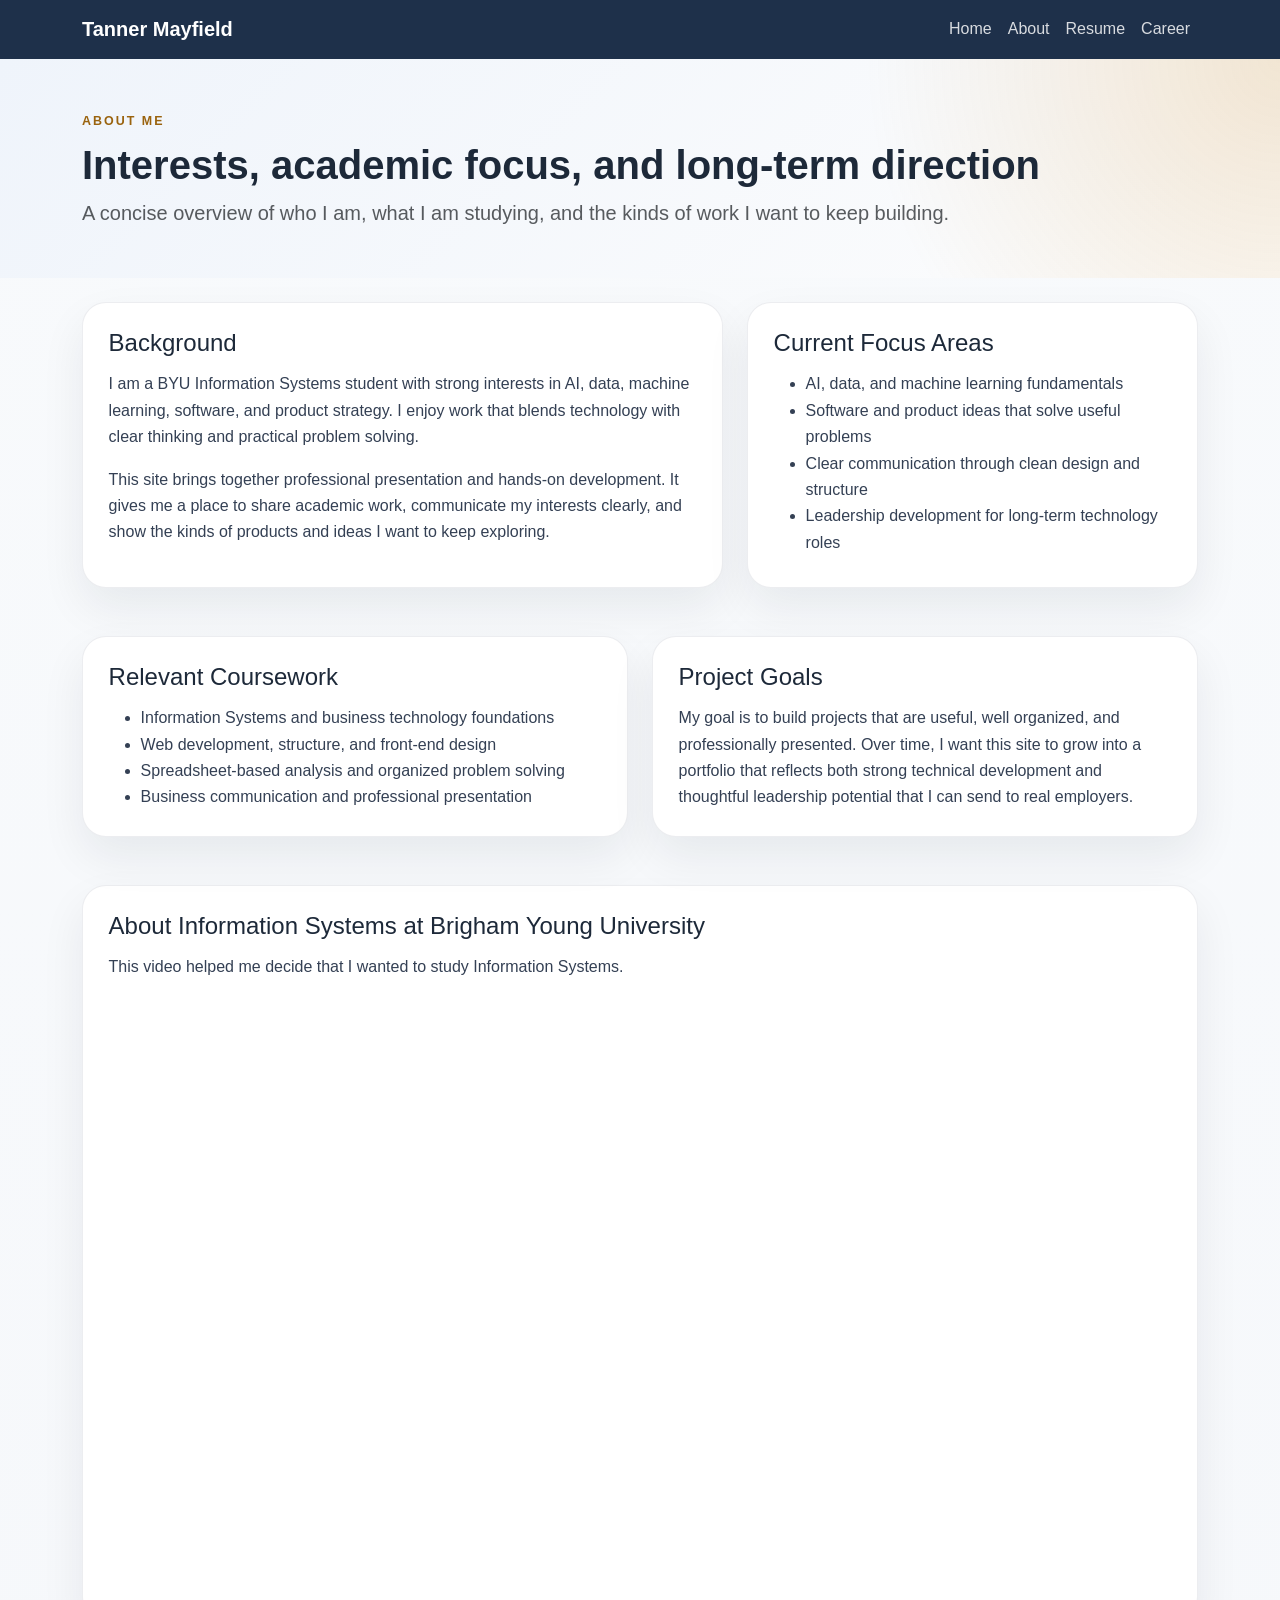
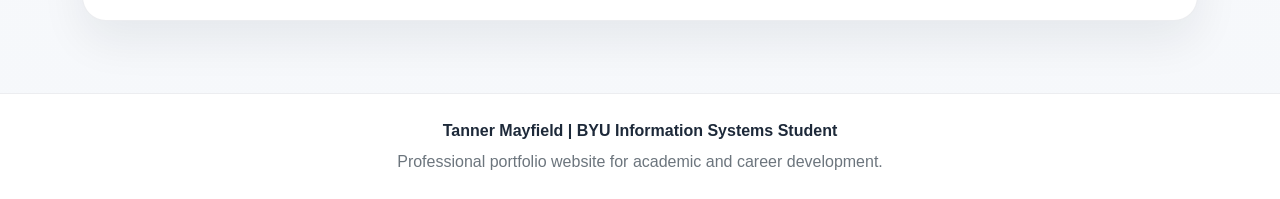
<file: html/about.html>
<!DOCTYPE html>
<html lang="en">
<head>
  <meta charset="UTF-8">
  <meta name="viewport" content="width=device-width, initial-scale=1.0">
  <title>About | Tanner Mayfield</title>
  <meta name="description" content="About Tanner Mayfield, coursework interests, and project background.">
  <link rel="preconnect" href="https://cdn.jsdelivr.net">
  <link href="https://cdn.jsdelivr.net/npm/bootstrap@5.3.8/dist/css/bootstrap.min.css" rel="stylesheet" integrity="sha384-sRIl4kxILFvY47J16cr9ZwB07vP4J8+LH7qKQnuqkuIAvNWLzeN8tE5YBujZqJLB" crossorigin="anonymous">
  <link rel="stylesheet" href="../css/styles.css">
</head>
<body>
  <nav class="navbar navbar-expand-lg navbar-dark site-navbar sticky-top">
    <div class="container">
      <a class="navbar-brand fw-semibold" href="../index.html">Tanner Mayfield</a>
      <button class="navbar-toggler" type="button" data-bs-toggle="collapse" data-bs-target="#mainNav" aria-controls="mainNav" aria-expanded="false" aria-label="Toggle navigation">
        <span class="navbar-toggler-icon"></span>
      </button>
      <div class="collapse navbar-collapse" id="mainNav">
        <ul class="navbar-nav ms-auto">
          <li class="nav-item"><a class="nav-link" href="../index.html">Home</a></li>
          <li class="nav-item"><a class="nav-link" href="about.html">About</a></li>
          <li class="nav-item"><a class="nav-link" href="resume.html">Resume</a></li>
          <li class="nav-item"><a class="nav-link" href="career.html">Career</a></li>
        </ul>
      </div>
    </div>
  </nav>

  <header class="page-header py-5">
    <div class="container">
      <span class="eyebrow">About Me</span>
      <h1 class="display-6 fw-bold mt-2">Interests, academic focus, and long-term direction</h1>
      <p class="lead text-muted mb-0">A concise overview of who I am, what I am studying, and the kinds of work I want to keep building.</p>
    </div>
  </header>

  <main class="pb-5">
    <section class="py-4">
      <div class="container">
        <div class="row g-4">
          <div class="col-lg-7">
            <div class="content-card h-100">
              <h2 class="h4">Background</h2>
              <p>I am a BYU Information Systems student with strong interests in AI, data, machine learning, software, and product strategy. I enjoy work that blends technology with clear thinking and practical problem solving.</p>
              <p>This site brings together professional presentation and hands-on development. It gives me a place to share academic work, communicate my interests clearly, and show the kinds of products and ideas I want to keep exploring.</p>
            </div>
          </div>
          <div class="col-lg-5">
            <div class="content-card h-100">
              <h2 class="h4">Current Focus Areas</h2>
              <ul class="mb-0">
                <li>AI, data, and machine learning fundamentals</li>
                <li>Software and product ideas that solve useful problems</li>
                <li>Clear communication through clean design and structure</li>
                <li>Leadership development for long-term technology roles</li>
              </ul>
            </div>
          </div>
        </div>
      </div>
    </section>

    <section class="py-4">
      <div class="container">
        <div class="row g-4">
          <div class="col-md-6">
            <div class="content-card h-100">
              <h2 class="h4">Relevant Coursework</h2>
              <ul class="mb-0">
                <li>Information Systems and business technology foundations</li>
                <li>Web development, structure, and front-end design</li>
                <li>Spreadsheet-based analysis and organized problem solving</li>
                <li>Business communication and professional presentation</li>
              </ul>
            </div>
          </div>
          <div class="col-md-6">
            <div class="content-card h-100">
              <h2 class="h4">Project Goals</h2>
              <p class="mb-0">My goal is to build projects that are useful, well organized, and professionally presented. Over time, I want this site to grow into a portfolio that reflects both strong technical development and thoughtful leadership potential that I can send to real employers.</p>
            </div>
          </div>
        </div>
      </div>
    </section>

    <section class="py-4">
      <div class="container">
        <div class="content-card">
          <h2 class="h4">About Information Systems at Brigham Young University</h2>
          <p class="mb-3">This video helped me decide that I wanted to study Information Systems.</p>
          <div class="ratio ratio-16x9">
            <iframe src="https://www.youtube.com/embed/9XyKU8Nw3-A" title="YouTube Video" allowfullscreen></iframe>
          </div>
        </div>
      </div>
    </section>
  </main>

  <footer class="site-footer py-4">
    <div class="container text-center">
      <p class="mb-1 fw-semibold">Tanner Mayfield | BYU Information Systems Student</p>
      <p class="mb-0 text-secondary">Professional portfolio website for academic and career development.</p>
    </div>
  </footer>

  <script src="https://cdn.jsdelivr.net/npm/bootstrap@5.3.8/dist/js/bootstrap.bundle.min.js" integrity="sha384-FKyoEForCGlyvwx9Hj09JcYn3nv7wiPVlz7YYwJrWVcXK/BmnVDxM+D2scQbITxI" crossorigin="anonymous"></script>
</body>
</html>
</file>
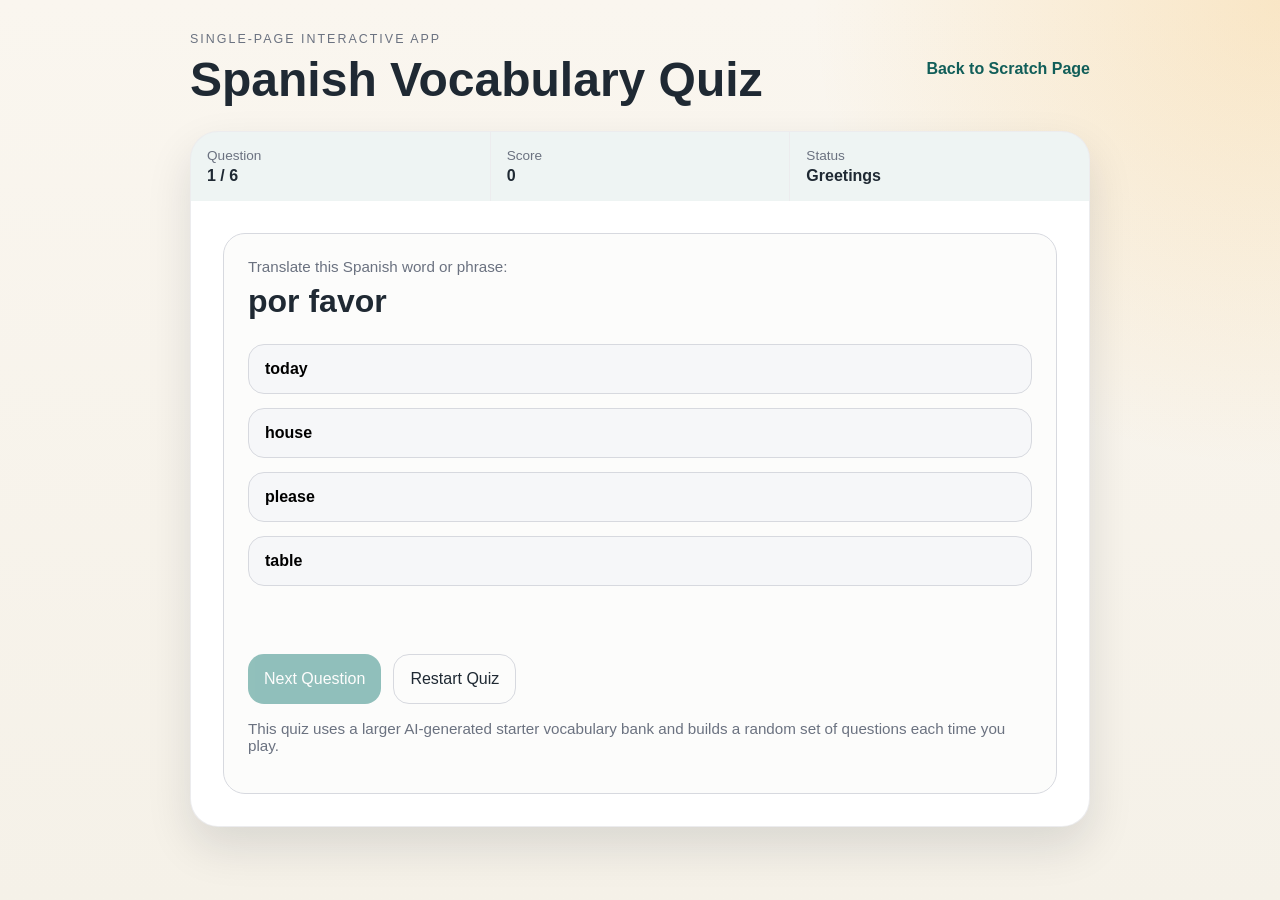
<file: html/app.html>
<!DOCTYPE html>
<html lang="en">
<head>
  <meta charset="UTF-8">
  <meta name="viewport" content="width=device-width, initial-scale=1.0">
  <title>Spanish Vocabulary Quiz App</title>
  <meta name="description" content="Single-page Spanish vocabulary quiz app for a web development project.">
  <style>
    :root {
      --bg: #f5f1e8;
      --panel: #ffffff;
      --ink: #1f2933;
      --muted: #6b7280;
      --accent: #0f766e;
      --accent-dark: #115e59;
      --warm: #f59e0b;
      --correct: #166534;
      --wrong: #b91c1c;
      --border: #d7d9df;
      --shadow: 0 20px 45px rgba(15, 23, 42, 0.12);
    }

    * { box-sizing: border-box; }

    body {
      margin: 0;
      font-family: "Segoe UI", Tahoma, Geneva, Verdana, sans-serif;
      background:
        radial-gradient(circle at top right, rgba(245, 158, 11, 0.18), transparent 30%),
        linear-gradient(180deg, #faf6ef 0%, var(--bg) 100%);
      color: var(--ink);
      min-height: 100vh;
    }

    .app-shell { width: min(900px, calc(100% - 2rem)); margin: 0 auto; padding: 2rem 0 4rem; }
    .app-topbar { display: flex; justify-content: space-between; align-items: center; gap: 1rem; margin-bottom: 1.5rem; flex-wrap: wrap; }
    .app-topbar a { color: var(--accent-dark); text-decoration: none; font-weight: 600; }
    .title-block p { margin: 0 0 0.35rem; text-transform: uppercase; letter-spacing: 0.16em; font-size: 0.78rem; color: var(--muted); }
    .title-block h1 { margin: 0; font-size: clamp(2rem, 4vw, 3rem); }
    .app-panel { background: var(--panel); border: 1px solid rgba(15, 23, 42, 0.08); border-radius: 28px; box-shadow: var(--shadow); overflow: hidden; }
    .app-status { display: grid; grid-template-columns: repeat(3, 1fr); gap: 1px; background: rgba(15, 23, 42, 0.08); }
    .status-card { background: #eef4f3; padding: 1rem; }
    .status-card strong, .status-card span { display: block; }
    .status-card span { font-size: 0.85rem; color: var(--muted); margin-bottom: 0.25rem; }
    .quiz-body { padding: 2rem; }
    .quiz-card { background: #fcfcfb; border: 1px solid var(--border); border-radius: 22px; padding: 1.5rem; }
    .question-label { color: var(--muted); font-size: 0.95rem; margin: 0 0 0.5rem; }
    .question-text { font-size: clamp(1.4rem, 3vw, 2rem); margin: 0 0 1.5rem; }
    .choices { display: grid; gap: 0.85rem; }
    .choice-button, .primary-button, .secondary-button { border: none; border-radius: 16px; padding: 0.95rem 1rem; font: inherit; cursor: pointer; transition: transform 0.18s ease, box-shadow 0.18s ease, background 0.18s ease; }
    .choice-button { background: #f6f7f9; border: 1px solid var(--border); text-align: left; font-weight: 600; }
    .choice-button:hover, .choice-button:focus-visible, .primary-button:hover, .primary-button:focus-visible, .secondary-button:hover, .secondary-button:focus-visible { transform: translateY(-1px); box-shadow: 0 12px 24px rgba(15, 23, 42, 0.08); outline: none; }
    .choice-button.correct { background: rgba(22, 101, 52, 0.12); border-color: rgba(22, 101, 52, 0.45); color: var(--correct); }
    .choice-button.incorrect { background: rgba(185, 28, 28, 0.12); border-color: rgba(185, 28, 28, 0.4); color: var(--wrong); }
    .choice-button:disabled { cursor: default; }
    .feedback { margin-top: 1.25rem; min-height: 1.5rem; font-weight: 600; }
    .feedback.correct { color: var(--correct); }
    .feedback.incorrect { color: var(--wrong); }
    .actions { display: flex; gap: 0.75rem; margin-top: 1.5rem; flex-wrap: wrap; }
    .primary-button { background: var(--accent); color: #fff; }
    .primary-button:disabled { opacity: 0.45; cursor: not-allowed; transform: none; box-shadow: none; }
    .secondary-button { background: transparent; border: 1px solid var(--border); color: var(--ink); }
    .result-box { display: none; margin-top: 1.5rem; padding: 1.25rem; border-radius: 18px; background: #f6efe2; border: 1px solid rgba(245, 158, 11, 0.25); }
    .result-box.visible { display: block; }
    .app-note { margin-top: 1rem; color: var(--muted); font-size: 0.95rem; }

    @media (max-width: 700px) {
      .app-status { grid-template-columns: 1fr; }
      .quiz-body { padding: 1rem; }
    }
  </style>
</head>
<body>
  <main class="app-shell">
    <div class="app-topbar">
      <div class="title-block">
        <p>Single-Page Interactive App</p>
        <h1>Spanish Vocabulary Quiz</h1>
      </div>
      <a href="scratch.html">Back to Scratch Page</a>
    </div>

    <section class="app-panel" aria-labelledby="quiz-heading">
      <div class="app-status">
        <div class="status-card"><span>Question</span><strong id="question-count">1 / 6</strong></div>
        <div class="status-card"><span>Score</span><strong id="score-count">0</strong></div>
        <div class="status-card"><span>Status</span><strong id="status-text">Choose the best translation.</strong></div>
      </div>

      <div class="quiz-body">
        <div class="quiz-card">
          <p class="question-label" id="quiz-heading">Translate this Spanish word or phrase:</p>
          <h2 class="question-text" id="question-text">Loading question...</h2>
          <div class="choices" id="choices-container"></div>
          <p class="feedback" id="feedback" aria-live="polite"></p>
          <div class="actions">
            <button class="primary-button" id="next-button" disabled>Next Question</button>
            <button class="secondary-button" id="restart-button" type="button">Restart Quiz</button>
          </div>
          <div class="result-box" id="result-box" aria-live="polite"></div>
          <p class="app-note">This quiz uses a larger AI-generated starter vocabulary bank and builds a random set of questions each time you play.</p>
        </div>
      </div>
    </section>
  </main>

  <script>
    const vocabularyBank = [
      { spanish: "hola", english: "hello", category: "Greetings" },
      { spanish: "adiós", english: "goodbye", category: "Greetings" },
      { spanish: "gracias", english: "thank you", category: "Greetings" },
      { spanish: "por favor", english: "please", category: "Greetings" },
      { spanish: "buenos días", english: "good morning", category: "Greetings" },
      { spanish: "amigo", english: "friend", category: "People" },
      { spanish: "familia", english: "family", category: "People" },
      { spanish: "maestro", english: "teacher", category: "People" },
      { spanish: "casa", english: "house", category: "Everyday Words" },
      { spanish: "libro", english: "book", category: "Everyday Words" },
      { spanish: "mesa", english: "table", category: "Everyday Words" },
      { spanish: "agua", english: "water", category: "Everyday Words" },
      { spanish: "comida", english: "food", category: "Everyday Words" },
      { spanish: "escuela", english: "school", category: "Everyday Words" },
      { spanish: "coche", english: "car", category: "Everyday Words" },
      { spanish: "ventana", english: "window", category: "Everyday Words" },
      { spanish: "mañana", english: "tomorrow", category: "Time and Travel" },
      { spanish: "hoy", english: "today", category: "Time and Travel" },
      { spanish: "¿Dónde está el baño?", english: "Where is the bathroom?", category: "Time and Travel" },
      { spanish: "¿Cuánto cuesta?", english: "How much does it cost?", category: "Time and Travel" },
      { spanish: "aeropuerto", english: "airport", category: "Time and Travel" }
    ];

    const questionsPerRound = 6;
    let questions = [];

    const questionCount = document.getElementById("question-count");
    const scoreCount = document.getElementById("score-count");
    const statusText = document.getElementById("status-text");
    const questionText = document.getElementById("question-text");
    const choicesContainer = document.getElementById("choices-container");
    const feedback = document.getElementById("feedback");
    const nextButton = document.getElementById("next-button");
    const restartButton = document.getElementById("restart-button");
    const resultBox = document.getElementById("result-box");

    let currentQuestionIndex = 0;
    let score = 0;
    let questionAnswered = false;

    function shuffleArray(array) {
      const copy = [...array];

      for (let i = copy.length - 1; i > 0; i -= 1) {
        const randomIndex = Math.floor(Math.random() * (i + 1));
        const temp = copy[i];
        copy[i] = copy[randomIndex];
        copy[randomIndex] = temp;
      }

      return copy;
    }

    function buildRandomQuestions() {
      const selectedWords = shuffleArray(vocabularyBank).slice(0, questionsPerRound);

      return selectedWords.map((word) => {
        const wrongAnswers = shuffleArray(
          vocabularyBank
            .filter((item) => item.english !== word.english)
            .map((item) => item.english)
        ).slice(0, 3);

        return {
          prompt: word.spanish,
          answer: word.english,
          category: word.category,
          choices: shuffleArray([word.english, ...wrongAnswers])
        };
      });
    }

    function startNewQuiz() {
      questions = buildRandomQuestions();
      currentQuestionIndex = 0;
      score = 0;
      renderQuestion();
    }

    function renderQuestion() {
      const currentQuestion = questions[currentQuestionIndex];
      questionAnswered = false;
      questionCount.textContent = `${currentQuestionIndex + 1} / ${questions.length}`;
      scoreCount.textContent = score;
      statusText.textContent = currentQuestion.category;
      questionText.textContent = currentQuestion.prompt;
      feedback.textContent = "";
      feedback.className = "feedback";
      nextButton.disabled = true;
      resultBox.classList.remove("visible");
      resultBox.textContent = "";
      choicesContainer.innerHTML = "";

      currentQuestion.choices.forEach((choice) => {
        const button = document.createElement("button");
        button.type = "button";
        button.className = "choice-button";
        button.textContent = choice;
        button.addEventListener("click", () => handleAnswer(button, choice));
        choicesContainer.appendChild(button);
      });
    }

    function handleAnswer(button, selectedChoice) {
      if (questionAnswered) return;

      const currentQuestion = questions[currentQuestionIndex];
      const allButtons = choicesContainer.querySelectorAll(".choice-button");
      questionAnswered = true;

      allButtons.forEach((choiceButton) => {
        choiceButton.disabled = true;
        if (choiceButton.textContent === currentQuestion.answer) {
          choiceButton.classList.add("correct");
        }
      });

      if (selectedChoice === currentQuestion.answer) {
        score += 1;
        scoreCount.textContent = score;
        feedback.textContent = "Correct. Well done.";
        feedback.classList.add("correct");
        statusText.textContent = "Correct answer selected.";
      } else {
        button.classList.add("incorrect");
        feedback.textContent = `Not quite. The correct answer is "${currentQuestion.answer}".`;
        feedback.classList.add("incorrect");
        statusText.textContent = "Review the correct answer and continue.";
      }

      nextButton.disabled = false;
    }

    function showResults() {
      questionText.textContent = "Quiz complete";
      choicesContainer.innerHTML = "";
      feedback.textContent = "";
      feedback.className = "feedback";
      questionCount.textContent = `${questions.length} / ${questions.length}`;
      statusText.textContent = "Finished";
      nextButton.disabled = true;
      resultBox.classList.add("visible");

      const percentage = Math.round((score / questions.length) * 100);
      resultBox.innerHTML = `
        <h2>Final Score</h2>
        <p>You answered <strong>${score}</strong> out of <strong>${questions.length}</strong> questions correctly.</p>
        <p>Your score: <strong>${percentage}%</strong></p>
        <p>Use the restart button to practice again and improve your score.</p>
      `;
    }

    nextButton.addEventListener("click", () => {
      if (!questionAnswered) return;
      currentQuestionIndex += 1;
      if (currentQuestionIndex >= questions.length) {
        showResults();
      } else {
        renderQuestion();
      }
    });

    restartButton.addEventListener("click", () => {
      startNewQuiz();
    });

    startNewQuiz();
  </script>
</body>
</html>
</file>
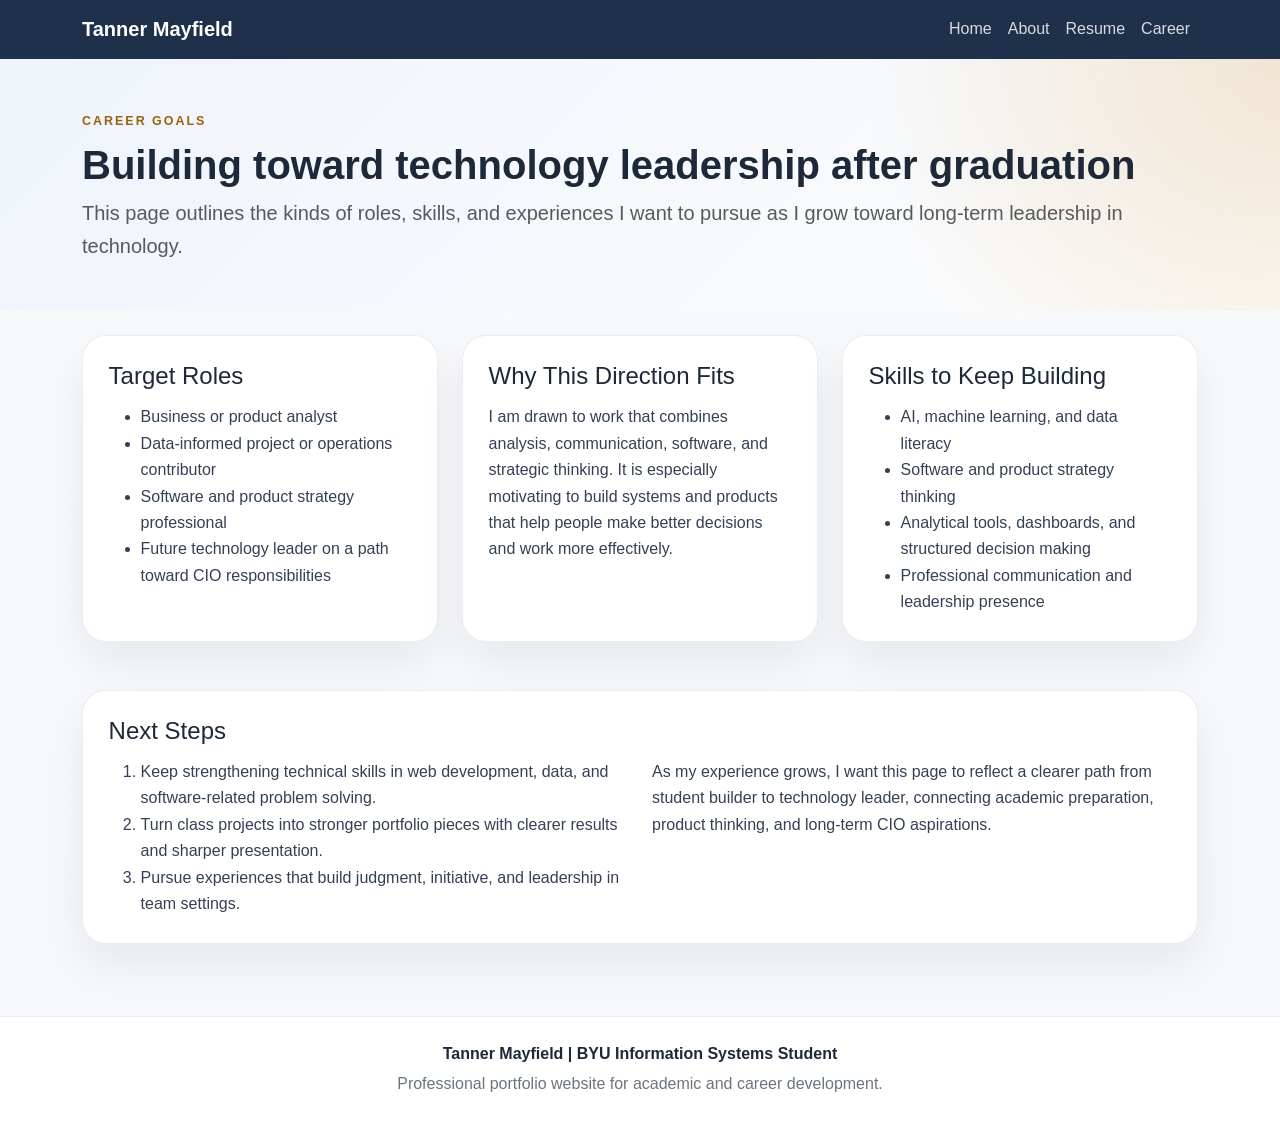
<file: html/career.html>
<!DOCTYPE html>
<html lang="en">
<head>
  <meta charset="UTF-8">
  <meta name="viewport" content="width=device-width, initial-scale=1.0">
  <title>Career Goals | Tanner Mayfield</title>
  <meta name="description" content="Graduate and career-oriented goals page for Tanner Mayfield.">
  <link rel="preconnect" href="https://cdn.jsdelivr.net">
  <link href="https://cdn.jsdelivr.net/npm/bootstrap@5.3.8/dist/css/bootstrap.min.css" rel="stylesheet" integrity="sha384-sRIl4kxILFvY47J16cr9ZwB07vP4J8+LH7qKQnuqkuIAvNWLzeN8tE5YBujZqJLB" crossorigin="anonymous">
  <link rel="stylesheet" href="../css/styles.css">
</head>
<body>
  <nav class="navbar navbar-expand-lg navbar-dark site-navbar sticky-top">
    <div class="container">
      <a class="navbar-brand fw-semibold" href="../index.html">Tanner Mayfield</a>
      <button class="navbar-toggler" type="button" data-bs-toggle="collapse" data-bs-target="#mainNav" aria-controls="mainNav" aria-expanded="false" aria-label="Toggle navigation">
        <span class="navbar-toggler-icon"></span>
      </button>
      <div class="collapse navbar-collapse" id="mainNav">
        <ul class="navbar-nav ms-auto">
          <li class="nav-item"><a class="nav-link" href="../index.html">Home</a></li>
          <li class="nav-item"><a class="nav-link" href="about.html">About</a></li>
          <li class="nav-item"><a class="nav-link" href="resume.html">Resume</a></li>
          <li class="nav-item"><a class="nav-link" href="career.html">Career</a></li>
        </ul>
      </div>
    </div>
  </nav>

  <header class="page-header py-5">
    <div class="container">
      <span class="eyebrow">Career Goals</span>
      <h1 class="display-6 fw-bold mt-2">Building toward technology leadership after graduation</h1>
      <p class="lead text-muted mb-0">This page outlines the kinds of roles, skills, and experiences I want to pursue as I grow toward long-term leadership in technology.</p>
    </div>
  </header>

  <main class="pb-5">
    <section class="py-4">
      <div class="container">
        <div class="row g-4">
          <div class="col-lg-4">
            <div class="content-card h-100">
              <h2 class="h4">Target Roles</h2>
              <ul class="mb-0">
                <li>Business or product analyst</li>
                <li>Data-informed project or operations contributor</li>
                <li>Software and product strategy professional</li>
                <li>Future technology leader on a path toward CIO responsibilities</li>
              </ul>
            </div>
          </div>
          <div class="col-lg-4">
            <div class="content-card h-100">
              <h2 class="h4">Why This Direction Fits</h2>
              <p class="mb-0">I am drawn to work that combines analysis, communication, software, and strategic thinking. It is especially motivating to build systems and products that help people make better decisions and work more effectively.</p>
            </div>
          </div>
          <div class="col-lg-4">
            <div class="content-card h-100">
              <h2 class="h4">Skills to Keep Building</h2>
              <ul class="mb-0">
                <li>AI, machine learning, and data literacy</li>
                <li>Software and product strategy thinking</li>
                <li>Analytical tools, dashboards, and structured decision making</li>
                <li>Professional communication and leadership presence</li>
              </ul>
            </div>
          </div>
        </div>
      </div>
    </section>

    <section class="py-4">
      <div class="container">
        <div class="content-card">
          <h2 class="h4">Next Steps</h2>
          <div class="row g-4">
            <div class="col-md-6">
              <ol class="mb-0">
                <li>Keep strengthening technical skills in web development, data, and software-related problem solving.</li>
                <li>Turn class projects into stronger portfolio pieces with clearer results and sharper presentation.</li>
                <li>Pursue experiences that build judgment, initiative, and leadership in team settings.</li>
              </ol>
            </div>
            <div class="col-md-6">
              <p class="mb-0">As my experience grows, I want this page to reflect a clearer path from student builder to technology leader, connecting academic preparation, product thinking, and long-term CIO aspirations.</p>
            </div>
          </div>
        </div>
      </div>
    </section>
  </main>

  <footer class="site-footer py-4">
    <div class="container text-center">
      <p class="mb-1 fw-semibold">Tanner Mayfield | BYU Information Systems Student</p>
      <p class="mb-0 text-secondary">Professional portfolio website for academic and career development.</p>
    </div>
  </footer>

  <script src="https://cdn.jsdelivr.net/npm/bootstrap@5.3.8/dist/js/bootstrap.bundle.min.js" integrity="sha384-FKyoEForCGlyvwx9Hj09JcYn3nv7wiPVlz7YYwJrWVcXK/BmnVDxM+D2scQbITxI" crossorigin="anonymous"></script>
</body>
</html>
</file>
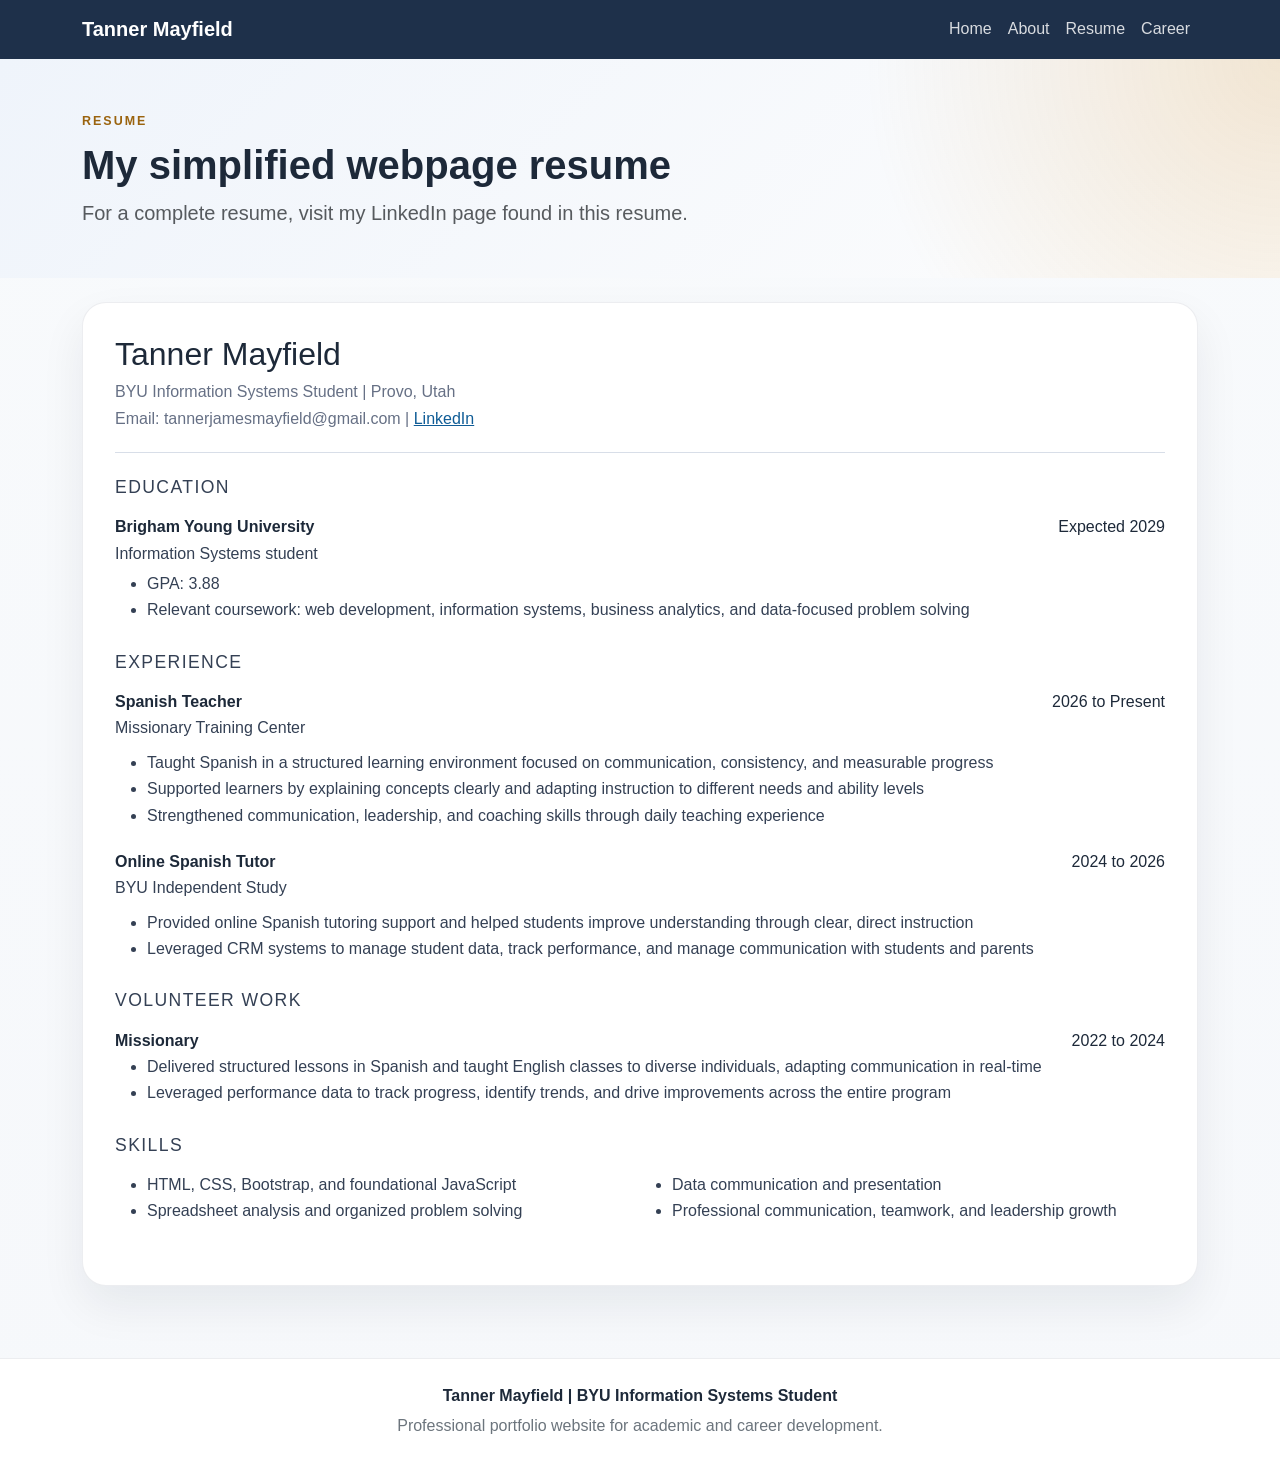
<file: html/resume.html>
<!DOCTYPE html>
<html lang="en">
<head>
  <meta charset="UTF-8">
  <meta name="viewport" content="width=device-width, initial-scale=1.0">
  <title>Resume | Tanner Mayfield</title>
  <meta name="description" content="HTML resume for Tanner Mayfield.">
  <link rel="preconnect" href="https://cdn.jsdelivr.net">
  <link href="https://cdn.jsdelivr.net/npm/bootstrap@5.3.8/dist/css/bootstrap.min.css" rel="stylesheet" integrity="sha384-sRIl4kxILFvY47J16cr9ZwB07vP4J8+LH7qKQnuqkuIAvNWLzeN8tE5YBujZqJLB" crossorigin="anonymous">
  <link rel="stylesheet" href="../css/styles.css">
</head>
<body>
  <nav class="navbar navbar-expand-lg navbar-dark site-navbar sticky-top">
    <div class="container">
      <a class="navbar-brand fw-semibold" href="../index.html">Tanner Mayfield</a>
      <button class="navbar-toggler" type="button" data-bs-toggle="collapse" data-bs-target="#mainNav" aria-controls="mainNav" aria-expanded="false" aria-label="Toggle navigation">
        <span class="navbar-toggler-icon"></span>
      </button>
      <div class="collapse navbar-collapse" id="mainNav">
        <ul class="navbar-nav ms-auto">
          <li class="nav-item"><a class="nav-link" href="../index.html">Home</a></li>
          <li class="nav-item"><a class="nav-link" href="about.html">About</a></li>
          <li class="nav-item"><a class="nav-link" href="resume.html">Resume</a></li>
          <li class="nav-item"><a class="nav-link" href="career.html">Career</a></li>
        </ul>
      </div>
    </div>
  </nav>

  <header class="page-header py-5">
    <div class="container">
      <span class="eyebrow">Resume</span>
      <h1 class="display-6 fw-bold mt-2">My simplified webpage resume</h1>
      <p class="lead text-muted mb-0">For a complete resume, visit my LinkedIn page found in this resume.</p>
    </div>
  </header>

  <main class="pb-5">
    <section class="py-4">
      <div class="container">
        <article class="resume-sheet">
          <header class="resume-header">
            <h2 class="resume-name">Tanner Mayfield</h2>
            <p class="resume-contact mb-0">
              BYU Information Systems Student | Provo, Utah
            </p>
            <p class="resume-contact mb-0">
              Email: tannerjamesmayfield@gmail.com | <a href="https://linkedin.com/in/tanner-mayfield" target="_blank">LinkedIn</a>
            </p>
          </header>

          <section class="resume-section">
            <h3>Education</h3>
            <div class="resume-item">
              <div class="resume-line">
                <strong>Brigham Young University</strong>
                <span>Expected 2029</span>
              </div>
              <p class="mb-1">Information Systems student</p>
              <ul>
                <li>GPA: 3.88</li>
                <li>Relevant coursework: web development, information systems, business analytics, and data-focused problem solving</li>
              </ul>
            </div>
          </section>

          <section class="resume-section">
            <h3>Experience</h3>
            <div class="resume-item">
              <div class="resume-line">
                <strong>Spanish Teacher</strong>
                <span>2026 to Present</span>
              </div>
              <p class="mb-2">Missionary Training Center</p>
              <ul>
                <li>Taught Spanish in a structured learning environment focused on communication, consistency, and measurable progress</li>
                <li>Supported learners by explaining concepts clearly and adapting instruction to different needs and ability levels</li>
                <li>Strengthened communication, leadership, and coaching skills through daily teaching experience</li>
              </ul>
            </div>
            <div class="resume-item">
              <div class="resume-line">
                <strong>Online Spanish Tutor</strong>
                <span>2024 to 2026</span>
              </div>
              <p class="mb-2">BYU Independent Study</p>
              <ul>
                <li>Provided online Spanish tutoring support and helped students improve understanding through clear, direct instruction</li>
                <li>Leveraged CRM systems to manage student data, track performance, and manage communication with students and parents</li>
              </ul>
            </div>
          </section>

          <section class="resume-section">
            <h3>Volunteer Work</h3>
            <div class="resume-item">
              <div class="resume-line">
                <strong>Missionary</strong>
                <span>2022 to 2024</span>
              </div>
              <ul>
                <li>Delivered structured lessons in Spanish and taught English classes to diverse individuals, adapting communication in real-time</li>
                <li>Leveraged performance data to track progress, identify trends, and drive improvements across the entire program</li>
              </ul>
            </div>
          </section>

          <section class="resume-section">
            <h3>Skills</h3>
            <ul class="skill-list">
              <li>HTML, CSS, Bootstrap, and foundational JavaScript</li>
              <li>Spreadsheet analysis and organized problem solving</li>
              <li>Data communication and presentation</li>
              <li>Professional communication, teamwork, and leadership growth</li>
            </ul>
          </section>
        </article>
      </div>
    </section>
  </main>

  <footer class="site-footer py-4">
    <div class="container text-center">
      <p class="mb-1 fw-semibold">Tanner Mayfield | BYU Information Systems Student</p>
      <p class="mb-0 text-secondary">Professional portfolio website for academic and career development.</p>
    </div>
  </footer>

  <script src="https://cdn.jsdelivr.net/npm/bootstrap@5.3.8/dist/js/bootstrap.bundle.min.js" integrity="sha384-FKyoEForCGlyvwx9Hj09JcYn3nv7wiPVlz7YYwJrWVcXK/BmnVDxM+D2scQbITxI" crossorigin="anonymous"></script>
</body>
</html>
</file>
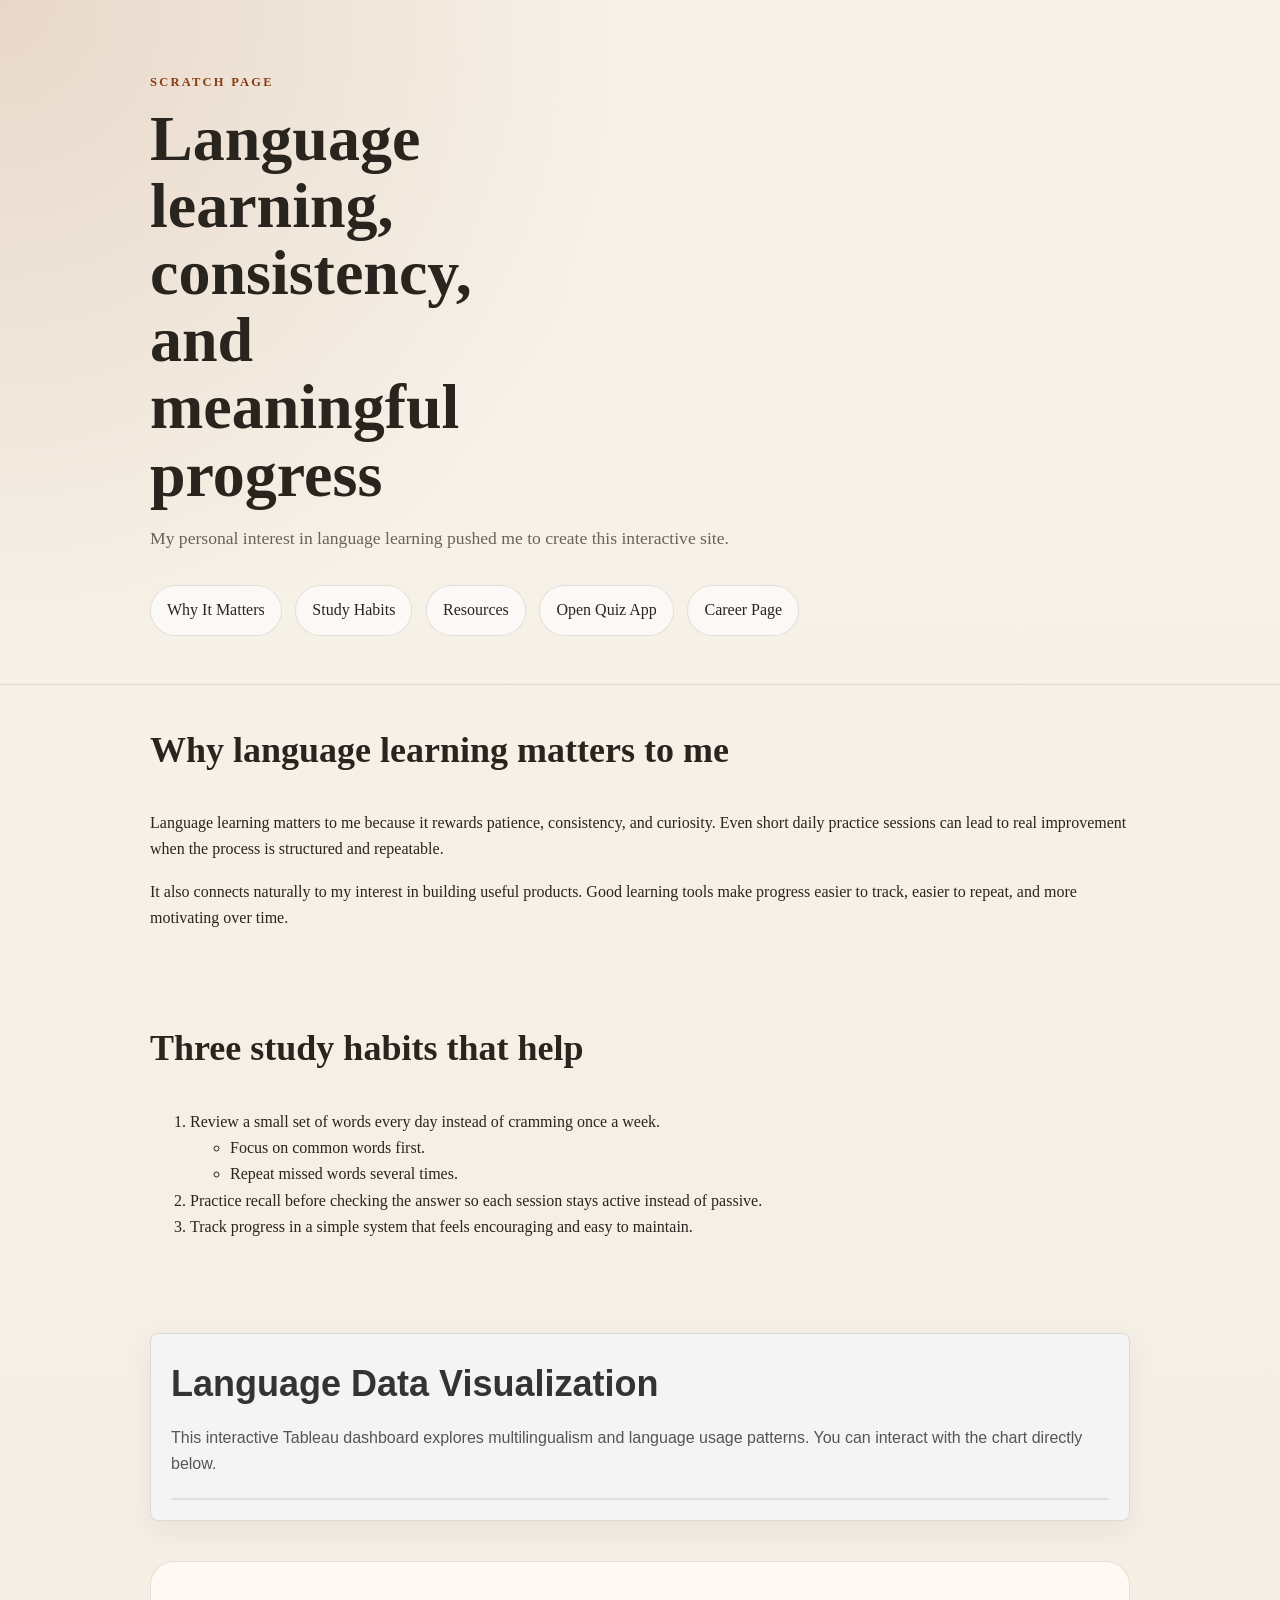
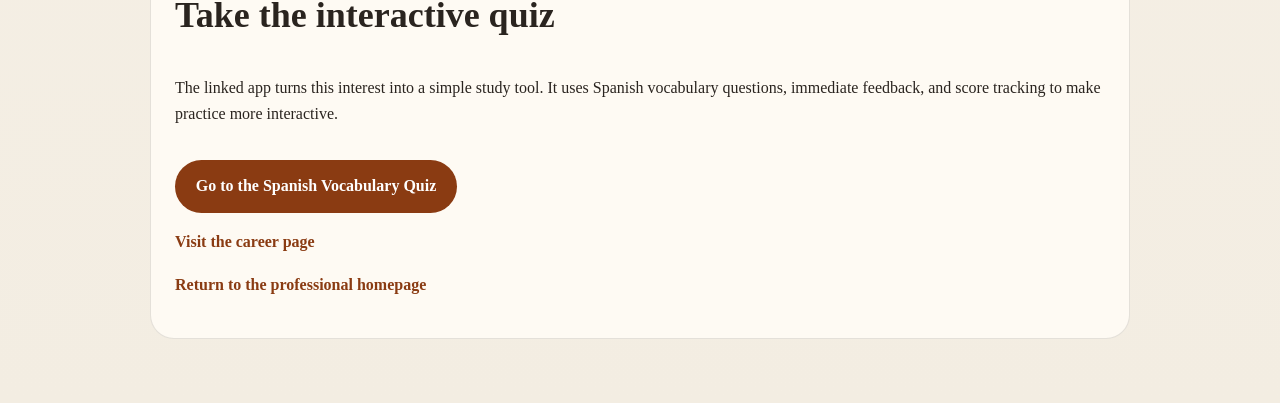
<file: html/scratch.html>
<!DOCTYPE html>
<html lang="en">
<head>
  <meta charset="UTF-8">
  <meta name="viewport" content="width=device-width, initial-scale=1.0">
  <title>Scratch Page | Language Learning Notes</title>
  <meta name="description" content="Custom scratch page with no Bootstrap usage.">
  <link rel="stylesheet" href="../css/scratch.css">
</head>
<body>
  <header class="scratch-hero">
    <div class="scratch-wrap">
      <p class="scratch-kicker">Scratch Page</p>
      <h1>Language learning, consistency, and meaningful progress</h1>
      <p class="scratch-intro">My personal interest in language learning pushed me to create this interactive site.</p>
      <nav class="scratch-nav" aria-label="Scratch page navigation">
        <a href="#why-it-matters">Why It Matters</a>
        <a href="#habits">Study Habits</a>
        <a href="#resources">Resources</a>
        <a href="app.html">Open Quiz App</a>
        <a href="career.html">Career Page</a>
      </nav>
    </div>
  </header>

  <main class="scratch-wrap">
    <section id="why-it-matters" class="scratch-section">
      <h2>Why language learning matters to me</h2>
      <p>Language learning matters to me because it rewards patience, consistency, and curiosity. Even short daily practice sessions can lead to real improvement when the process is structured and repeatable.</p>
      <p>It also connects naturally to my interest in building useful products. Good learning tools make progress easier to track, easier to repeat, and more motivating over time.</p>
    </section>

    <section id="habits" class="scratch-section">
      <h2>Three study habits that help</h2>
      <ol>
        <li>
          Review a small set of words every day instead of cramming once a week.
          <ul>
            <li>Focus on common words first.</li>
            <li>Repeat missed words several times.</li>
          </ul>
        </li>
        <li>Practice recall before checking the answer so each session stays active instead of passive.</li>
        <li>Track progress in a simple system that feels encouraging and easy to maintain.</li>
      </ol>
    </section>

    <div class="tableau-section">
      <h2 id="tableau-anchor">Language Data Visualization</h2>

      <p>
        This interactive Tableau dashboard explores multilingualism and language usage patterns.
        You can interact with the chart directly below.
      </p>

      <div class='tableauPlaceholder' id='viz1776317169622' style='position: relative'>
        <noscript>
          <a href='#'>
            <img alt='Dashboard 1'
            src='https://public.tableau.com/static/images/Ou/OurLanguagesMultilingualismGraphs/Dashboard1/1_rss.png'
            style='border: none' />
          </a>
        </noscript>

        <object class='tableauViz' style='display:none;'>
          <param name='host_url' value='https://public.tableau.com/' />
          <param name='embed_code_version' value='3' />
          <param name='site_root' value='' />
          <param name='name' value='OurLanguagesMultilingualismGraphs/Dashboard1' />
          <param name='tabs' value='no' />
          <param name='toolbar' value='yes' />
          <param name='static_image'
          value='https://public.tableau.com/static/images/Ou/OurLanguagesMultilingualismGraphs/Dashboard1/1.png' />
          <param name='animate_transition' value='yes' />
          <param name='display_static_image' value='yes' />
          <param name='display_spinner' value='yes' />
          <param name='display_overlay' value='yes' />
          <param name='display_count' value='yes' />
          <param name='language' value='en-US' />
        </object>
      </div>

      <script type='text/javascript'>
        var divElement = document.getElementById('viz1776317169622');
        var vizElement = divElement.getElementsByTagName('object')[0];

        vizElement.style.width = '100%';
        vizElement.style.height = '800px';

        var scriptElement = document.createElement('script');
        scriptElement.src = 'https://public.tableau.com/javascripts/api/viz_v1.js';
        vizElement.parentNode.insertBefore(scriptElement, vizElement);
      </script>
    </div>

    <section id="resources" class="scratch-section scratch-highlight">
      <h2>Take the interactive quiz</h2>
      <p>The linked app turns this interest into a simple study tool. It uses Spanish vocabulary questions, immediate feedback, and score tracking to make practice more interactive.</p>
      <a class="scratch-button" href="app.html">Go to the Spanish Vocabulary Quiz</a>
      <p class="scratch-backlink"><a href="career.html">Visit the career page</a></p>
      <p class="scratch-backlink"><a href="../index.html">Return to the professional homepage</a></p>
    </section>
  </main>
</body>
</html>
</file>
<file: css/styles.css>
:root {
  --site-navy: #10243f;
  --site-slate: #344054;
  --site-ink: #1d2939;
  --site-muted: #667085;
  --site-bg: #f6f8fb;
  --site-card: #ffffff;
  --site-line: #d8dee8;
  --site-accent: #c47f17;
  --site-accent-dark: #9a630e;
}

body {
  font-family: "Segoe UI", Tahoma, Geneva, Verdana, sans-serif;
  color: var(--site-ink);
  background: linear-gradient(180deg, #f8fafc 0%, var(--site-bg) 100%);
  line-height: 1.65;
}

a {
  color: #0f5c96;
}

a:hover {
  color: #0b4875;
}

.site-navbar {
  background: rgba(16, 36, 63, 0.94);
  backdrop-filter: blur(10px);
}

.site-navbar .nav-link {
  color: rgba(255, 255, 255, 0.83);
  font-weight: 500;
}

.site-navbar .nav-link:hover,
.site-navbar .nav-link:focus,
.site-navbar .nav-link.active {
  color: #ffffff;
}

.hero-section,
.page-header {
  background:
    radial-gradient(circle at top right, rgba(196, 127, 23, 0.18), transparent 32%),
    linear-gradient(135deg, #eff4fb 0%, #fdfdfd 100%);
}

main section {
  scroll-margin-top: 5rem;
}

.py-lg-6 {
  padding-top: 5rem;
  padding-bottom: 5rem;
}

.eyebrow {
  display: inline-block;
  text-transform: uppercase;
  letter-spacing: 0.16em;
  font-size: 0.78rem;
  color: var(--site-accent-dark);
  font-weight: 700;
}

.profile-panel,
.feature-card,
.content-card,
.callout-panel,
.resume-sheet {
  background: var(--site-card);
  border: 1px solid rgba(16, 36, 63, 0.08);
  border-radius: 24px;
  box-shadow: 0 20px 45px rgba(15, 23, 42, 0.07);
}

.profile-panel,
.feature-card,
.content-card {
  padding: 1.6rem;
}

.profile-placeholder,
.embed-placeholder {
  min-height: 250px;
  border: 2px dashed var(--site-line);
  border-radius: 18px;
  display: grid;
  place-items: center;
  text-align: center;
  padding: 1.5rem;
  color: var(--site-muted);
  background: #fbfcfe;
}

.feature-kicker {
  display: inline-block;
  margin-bottom: 0.75rem;
  color: var(--site-accent-dark);
  font-weight: 700;
  font-size: 0.85rem;
  text-transform: uppercase;
  letter-spacing: 0.08em;
}

.feature-link {
  display: inline-block;
  margin-top: 1rem;
  font-weight: 600;
  text-decoration: none;
}

.feature-card h3,
.content-card h2,
.resume-section h3 {
  margin-bottom: 0.85rem;
}

.feature-card p,
.content-card p,
.content-card li,
.resume-section li,
.resume-section p {
  color: var(--site-slate);
}

.section-soft {
  background: rgba(16, 36, 63, 0.04);
}

.section-title {
  margin-bottom: 0.75rem;
}

.info-grid {
  display: flex;
  flex-wrap: wrap;
  gap: 0.75rem;
}

.info-chip {
  background: #ffffff;
  border: 1px solid var(--site-line);
  color: var(--site-slate);
  padding: 0.7rem 1rem;
  border-radius: 999px;
  font-weight: 600;
}

.callout-panel {
  padding: 1.8rem;
  display: flex;
  align-items: center;
  justify-content: space-between;
  gap: 1rem;
}

.btn-accent {
  background: var(--site-accent);
  color: #ffffff;
  border: 1px solid var(--site-accent);
}

.btn-accent:hover,
.btn-accent:focus {
  background: var(--site-accent-dark);
  border-color: var(--site-accent-dark);
  color: #ffffff;
}

.resume-sheet {
  padding: 2rem;
}

.resume-header {
  padding-bottom: 1.25rem;
  border-bottom: 1px solid var(--site-line);
  margin-bottom: 1.5rem;
}

.resume-name {
  font-size: 2rem;
  margin-bottom: 0.35rem;
}

.resume-contact {
  color: var(--site-muted);
}

.resume-section {
  margin-bottom: 1.75rem;
}

.resume-section h3 {
  font-size: 1.1rem;
  text-transform: uppercase;
  letter-spacing: 0.08em;
  margin-bottom: 1rem;
  color: var(--site-slate);
}

.resume-item + .resume-item {
  margin-top: 1.25rem;
}

.resume-line {
  display: flex;
  justify-content: space-between;
  gap: 1rem;
  flex-wrap: wrap;
}

.skill-list {
  columns: 2;
  gap: 2rem;
}

.site-footer {
  border-top: 1px solid rgba(16, 36, 63, 0.08);
  background: #fff;
}

.site-footer p {
  margin-bottom: 0;
}

@media (max-width: 767px) {
  .callout-panel,
  .resume-line {
    flex-direction: column;
    align-items: flex-start;
  }

  .skill-list {
    columns: 1;
  }
}
</file>
<file: css/scratch.css>
:root {
  --scratch-bg: #f3ede2;
  --scratch-ink: #2a241f;
  --scratch-muted: #6a6258;
  --scratch-accent: #8a3b12;
  --scratch-card: rgba(255, 252, 246, 0.86);
  --scratch-line: rgba(42, 36, 31, 0.12);
}

* {
  box-sizing: border-box;
}

html {
  scroll-behavior: smooth;
}

body {
  margin: 0;
  font-family: Georgia, "Times New Roman", serif;
  color: var(--scratch-ink);
  background:
    radial-gradient(circle at top left, rgba(138, 59, 18, 0.15), transparent 28%),
    linear-gradient(180deg, #f8f3ea 0%, var(--scratch-bg) 100%);
  line-height: 1.65;
}

.scratch-wrap {
  width: min(980px, calc(100% - 2rem));
  margin: 0 auto;
}

.scratch-hero {
  padding: 4.5rem 0 3rem;
  border-bottom: 1px solid var(--scratch-line);
}

.scratch-kicker {
  margin: 0 0 0.75rem;
  text-transform: uppercase;
  letter-spacing: 0.18em;
  font-size: 0.78rem;
  color: var(--scratch-accent);
  font-weight: 700;
}

.scratch-hero h1 {
  margin: 0;
  font-size: clamp(2.2rem, 5vw, 4.4rem);
  line-height: 1.05;
  max-width: 12ch;
}

.scratch-intro {
  max-width: 52rem;
  font-size: 1.1rem;
  color: var(--scratch-muted);
  margin: 1rem 0 0;
}

.scratch-nav {
  display: flex;
  gap: 0.85rem;
  flex-wrap: wrap;
  margin-top: 2rem;
}

.scratch-nav a,
.scratch-button,
.scratch-backlink a {
  text-decoration: none;
}

.scratch-nav a {
  color: var(--scratch-ink);
  border: 1px solid var(--scratch-line);
  padding: 0.7rem 1rem;
  border-radius: 999px;
  background: rgba(255, 255, 255, 0.6);
}

.scratch-nav a:hover,
.scratch-nav a:focus,
.scratch-backlink a:hover,
.scratch-backlink a:focus {
  color: var(--scratch-accent);
}

.scratch-section {
  padding: 2.25rem 0;
}

.scratch-section h2 {
  font-size: clamp(1.55rem, 3vw, 2.25rem);
  margin-top: 0;
}

.scratch-grid {
  display: grid;
  grid-template-columns: 1.15fr 0.85fr;
  gap: 1.25rem;
}

.scratch-card,
.embed-box,
.visual-placeholder,
.scratch-highlight {
  background: var(--scratch-card);
  border: 1px solid var(--scratch-line);
  border-radius: 24px;
  backdrop-filter: blur(4px);
}

.scratch-card,
.scratch-highlight {
  padding: 1.5rem;
}

.embed-box,
.visual-placeholder {
  min-height: 220px;
  display: grid;
  place-items: center;
  text-align: center;
  color: var(--scratch-muted);
  padding: 1.25rem;
}

.scratch-image {
  width: 100%;
  display: block;
  border-radius: 18px;
  margin-top: 1rem;
}

.video-frame {
  border-radius: 24px;
  overflow: hidden;
  border: 1px solid var(--scratch-line);
  background: #000;
}

.video-frame iframe {
  width: 100%;
  min-height: 360px;
  border: 0;
  display: block;
}

.scratch-highlight {
  margin-bottom: 4rem;
}

.tableau-section {
  margin: 2.25rem 0;
  padding: 1.75rem;
  background: var(--scratch-card);
  border: 1px solid var(--scratch-line);
  border-radius: 24px;
  backdrop-filter: blur(4px);
  box-shadow: 0 10px 30px rgba(42, 36, 31, 0.06);
}

.tableau-section h2 {
  margin-top: 0;
  margin-bottom: 0.75rem;
  font-size: clamp(1.55rem, 3vw, 2.25rem);
  color: var(--scratch-ink);
  font-family: Georgia, "Times New Roman", serif;
}

.tableau-section p {
  margin-top: 0;
  margin-bottom: 1.25rem;
  color: var(--scratch-muted);
  font-family: Georgia, "Times New Roman", serif;
}

.tableauPlaceholder {
  overflow: hidden;
  border-radius: 18px;
  border: 1px solid var(--scratch-line);
  background: rgba(255, 255, 255, 0.55);
}

.scratch-button {
  display: inline-block;
  margin-top: 1rem;
  background: var(--scratch-accent);
  color: #fff;
  padding: 0.85rem 1.3rem;
  border-radius: 999px;
  font-weight: 700;
}

.scratch-backlink {
  margin-top: 1rem;
}

.scratch-backlink a {
  color: var(--scratch-accent);
  font-weight: 700;
}

@media (max-width: 760px) {
  .scratch-grid {
    grid-template-columns: 1fr;
  }

  .scratch-hero {
    padding-top: 3rem;
  }

  .video-frame iframe {
    min-height: 220px;
  }
}

.tableau-section {
  margin: 40px auto;
  padding: 20px;
  max-width: 1000px;
  background-color: #f4f4f4;
  border-radius: 8px;
}

.tableau-section h2 {
  color: #333;
  font-family: Arial, sans-serif;
}

.tableau-section p {
  color: #555;
  font-family: Arial, sans-serif;
}
</file>
